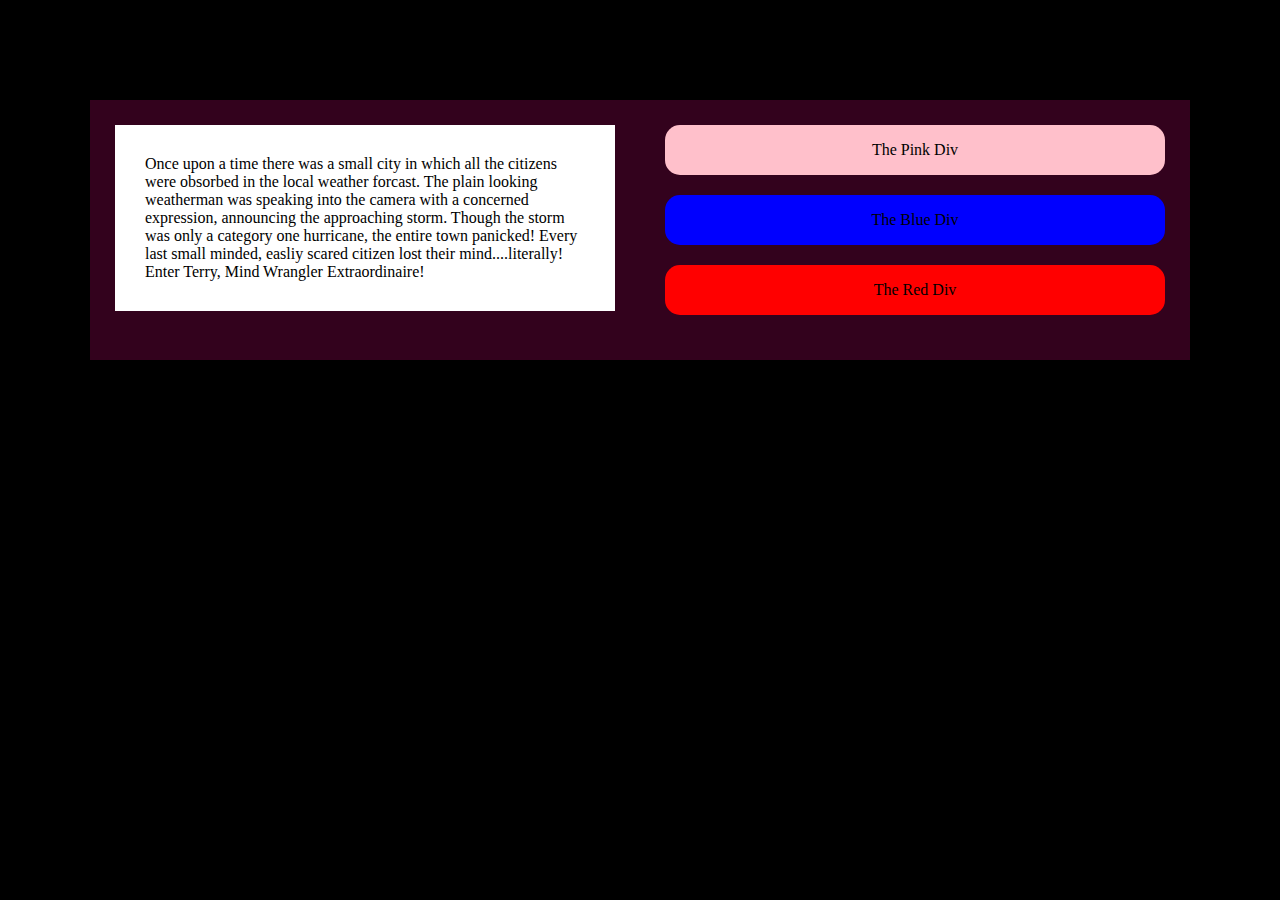
<file: project 1/FloatExamples/FloatExample1_withDivs/index.html>
<!DOCTYPE html>
<html lang="en">
<head>
    <meta charset="UTF-8">
    <title>Floats Testing</title>
    <link href="style.css" rel="stylesheet" type="text/css">
</head>
<body>
    <div id = "container">
        <div id="left">
            <p class="bodyText">
            Once upon a time there was a small city in which all the citizens were obsorbed in the local weather forcast. The plain looking weatherman was speaking into the camera with a concerned expression, announcing the approaching storm. Though the storm was only a category one hurricane, the entire town panicked! Every last small minded, easliy scared citizen lost their mind....literally! Enter Terry, Mind Wrangler Extraordinaire!
            </p>
        </div>
        <div id="right">
            <nav>
                <div class="button pink">
                The Pink Div
                </div>
                 <div class="button blue">
                 The Blue Div
                </div>
                 <div class="button red">
                 The Red Div
                </div>
            </nav>
        </div>
    </div>
</body>
</html>
</file>
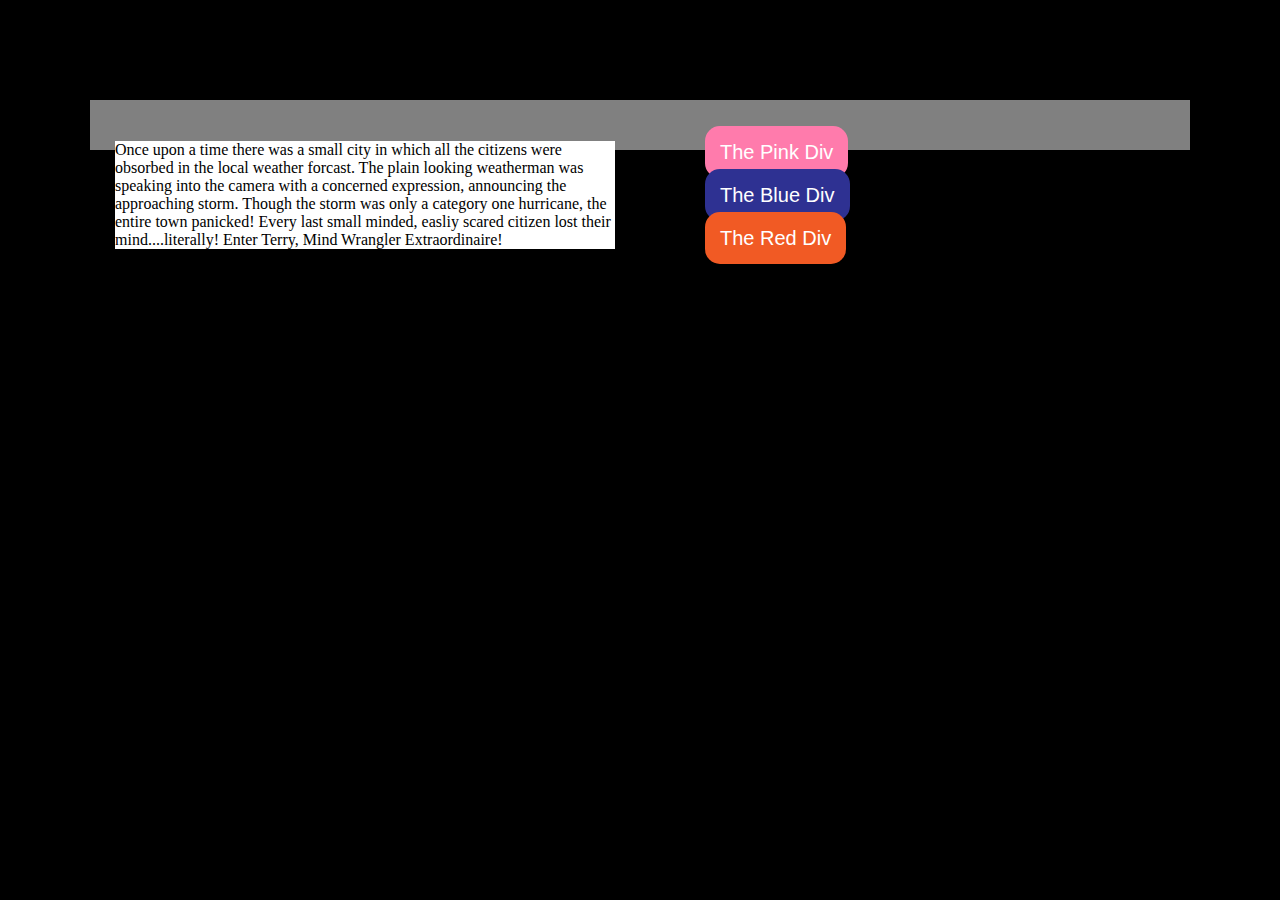
<file: project 1/FloatExamples/FloatExample2_withHyperlinksAsButtons/index.html>
<!DOCTYPE html>
<html lang="en">
<head>
    <meta charset="UTF-8">
    <title>Floats Testing</title>
    <link href="style.css" rel="stylesheet" type="text/css">
</head>
<body>
    <div id = "container">
        <div id="left">
            <p class="bodyText">
            Once upon a time there was a small city in which all the citizens were obsorbed in the local weather forcast. The plain looking weatherman was speaking into the camera with a concerned expression, announcing the approaching storm. Though the storm was only a category one hurricane, the entire town panicked! Every last small minded, easliy scared citizen lost their mind....literally! Enter Terry, Mind Wrangler Extraordinaire!
            </p>
        </div>
        <div id="right">
            <ul>
                <li>
                    <a class="button pink">
                    The Pink Div
                    </a>
                </li>
                <li>
                     <a class="button blue">
                     The Blue Div
                    </a>
                </li>
                <li>
                     <a class="button red">
                     The Red Div
                    </a>
                </li>
            </ul>
        </div>
    </div>
</body>
</html>
</file>
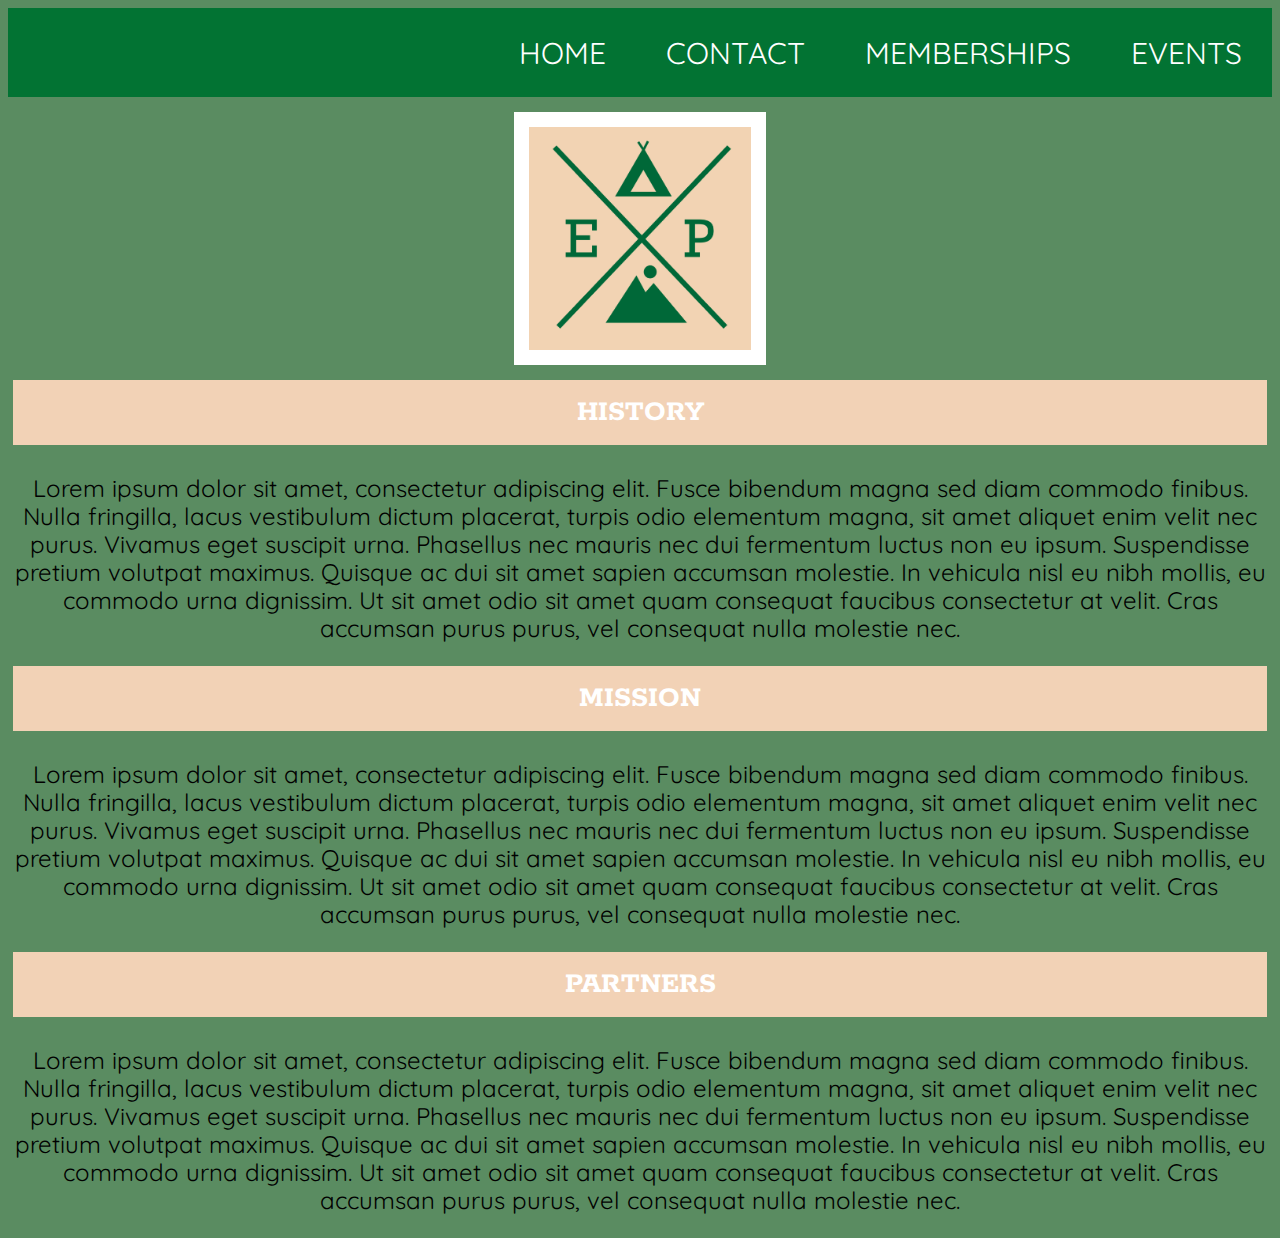
<file: project 1/s_castillo_project1_folder/about.html>
<!DOCTYPE html>
<html lang="en">

<head>
    <meta charset="UTF-8">
    <meta name="viewport" content="width=device-width,initial-scale=1">
    <link rel="stylesheet" type="text/css" href="styles.css">
    <link href="https://fonts.googleapis.com/css2?family=Quicksand:wght@300;400;500&display=swap" rel="stylesheet">
    <link href="https://fonts.googleapis.com/css2?family=Quicksand:wght@300;400;500&display=swap" rel="stylesheet">
    <link href="https://fonts.googleapis.com/css2?family=Rokkitt:wght@300;500&display=swap" rel="stylesheet">

    <title>"Explorers Playground: ABOUT"</title>
</head>

<body>
    <div id="navigation">

        <ul class="navbar">
            <li><a href=events.html class="navtext">EVENTS</a></li>
            <li><a href=membership.html class="navtext">MEMBERSHIPS </a></li>
            <li><a href=contact.html class="navtext">CONTACT</a></li>
            <li><a class="navtext" href="landingpage.html"> HOME</a></li>
        </ul>
    </div>

    <img class="logoABOUT" src="images/fakelogo.png" alt="explorers playground logo">
    <div>
        <h2>HISTORY</h2>
    </div>
    <div class="abouttext">
        <p>Lorem ipsum dolor sit amet, consectetur adipiscing elit. Fusce bibendum magna sed diam commodo finibus. Nulla fringilla, lacus vestibulum dictum placerat, turpis odio elementum magna, sit amet aliquet enim velit nec purus. Vivamus eget suscipit urna. Phasellus nec mauris nec dui fermentum luctus non eu ipsum. Suspendisse pretium volutpat maximus. Quisque ac dui sit amet sapien accumsan molestie. In vehicula nisl eu nibh mollis, eu commodo urna dignissim. Ut sit amet odio sit amet quam consequat faucibus consectetur at velit. Cras accumsan purus purus, vel consequat nulla molestie nec.
        </p>
    </div>

    <h2> MISSION </h2>
    <div class="abouttext">
        <p>Lorem ipsum dolor sit amet, consectetur adipiscing elit. Fusce bibendum magna sed diam commodo finibus. Nulla fringilla, lacus vestibulum dictum placerat, turpis odio elementum magna, sit amet aliquet enim velit nec purus. Vivamus eget suscipit urna. Phasellus nec mauris nec dui fermentum luctus non eu ipsum. Suspendisse pretium volutpat maximus. Quisque ac dui sit amet sapien accumsan molestie. In vehicula nisl eu nibh mollis, eu commodo urna dignissim. Ut sit amet odio sit amet quam consequat faucibus consectetur at velit. Cras accumsan purus purus, vel consequat nulla molestie nec.
        </p>
    </div>
    <h2> PARTNERS </h2>
    <div class="abouttext">
        <p>Lorem ipsum dolor sit amet, consectetur adipiscing elit. Fusce bibendum magna sed diam commodo finibus. Nulla fringilla, lacus vestibulum dictum placerat, turpis odio elementum magna, sit amet aliquet enim velit nec purus. Vivamus eget suscipit urna. Phasellus nec mauris nec dui fermentum luctus non eu ipsum. Suspendisse pretium volutpat maximus. Quisque ac dui sit amet sapien accumsan molestie. In vehicula nisl eu nibh mollis, eu commodo urna dignissim. Ut sit amet odio sit amet quam consequat faucibus consectetur at velit. Cras accumsan purus purus, vel consequat nulla molestie nec.
        </p>
    </div>
</body></html>
</file>
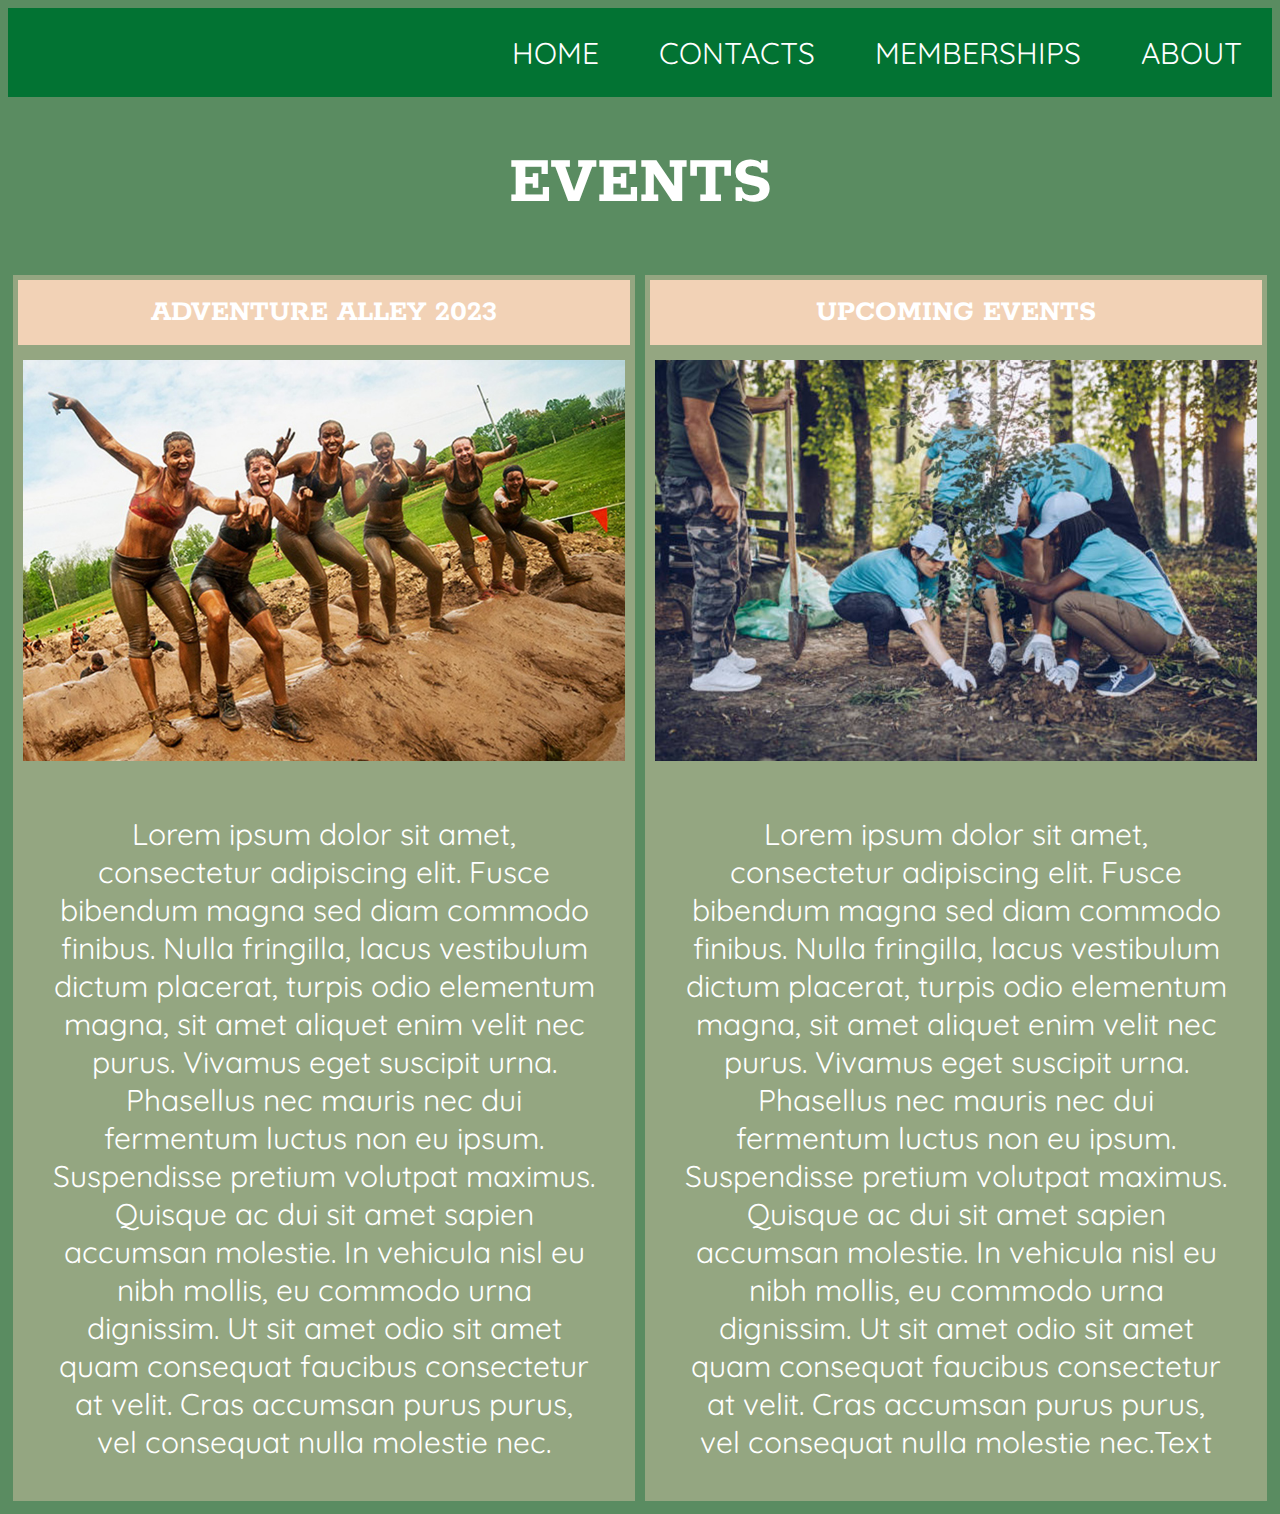
<file: project 1/s_castillo_project1_folder/events.html>
<!DOCTYPE html>
<html lang="en">

<head>
    <meta charset="UTF-8">
    <meta name="viewport" content="width=device-width,initial-scale=1">
    <link rel="stylesheet" type="text/css" href="styles.css">
    <link href="https://fonts.googleapis.com/css2?family=Quicksand:wght@300;400;500&display=swap" rel="stylesheet">
    <link href="https://fonts.googleapis.com/css2?family=Quicksand:wght@300;400;500&display=swap" rel="stylesheet">
    <link href="https://fonts.googleapis.com/css2?family=Rokkitt:wght@300;500&display=swap" rel="stylesheet">

    <title>"Explorers Playground: EVENTS"</title>
</head>

<body>
    <div id="navigation">

        <ul class="navbar">
            <li><a href=about.html class="navtext">ABOUT</a></li>
            <li><a href=membership.html class="navtext">MEMBERSHIPS</a></li>
            <li><a href=contact.html class="navtext"> CONTACTS</a></li>
            <li><a class="navtext" href="landingpage.html"> HOME</a></li>
        </ul>
    </div>
    <div>
        <h1>EVENTS</h1>
    </div>
    <div class="container">
        <div class="item">
            <h2> ADVENTURE ALLEY 2023</h2>
            <img class="eventpic" src="images/adventurealley.jpg">
            <div class="eventtext">Lorem ipsum dolor sit amet, consectetur adipiscing elit. Fusce bibendum magna sed diam commodo finibus. Nulla fringilla, lacus vestibulum dictum placerat, turpis odio elementum magna, sit amet aliquet enim velit nec purus. Vivamus eget suscipit urna. Phasellus nec mauris nec dui fermentum luctus non eu ipsum. Suspendisse pretium volutpat maximus. Quisque ac dui sit amet sapien accumsan molestie. In vehicula nisl eu nibh mollis, eu commodo urna dignissim. Ut sit amet odio sit amet quam consequat faucibus consectetur at velit. Cras accumsan purus purus, vel consequat nulla molestie nec.</div>
        </div>
        <div class="item">
            <h2> UPCOMING EVENTS</h2>

            <img class="eventpic" src="images/upcomingevents.jpg">
            <div class="eventtext">Lorem ipsum dolor sit amet, consectetur adipiscing elit. Fusce bibendum magna sed diam commodo finibus. Nulla fringilla, lacus vestibulum dictum placerat, turpis odio elementum magna, sit amet aliquet enim velit nec purus. Vivamus eget suscipit urna. Phasellus nec mauris nec dui fermentum luctus non eu ipsum. Suspendisse pretium volutpat maximus. Quisque ac dui sit amet sapien accumsan molestie. In vehicula nisl eu nibh mollis, eu commodo urna dignissim. Ut sit amet odio sit amet quam consequat faucibus consectetur at velit. Cras accumsan purus purus, vel consequat nulla molestie nec.Text</div>
        </div>
    </div>
</file>
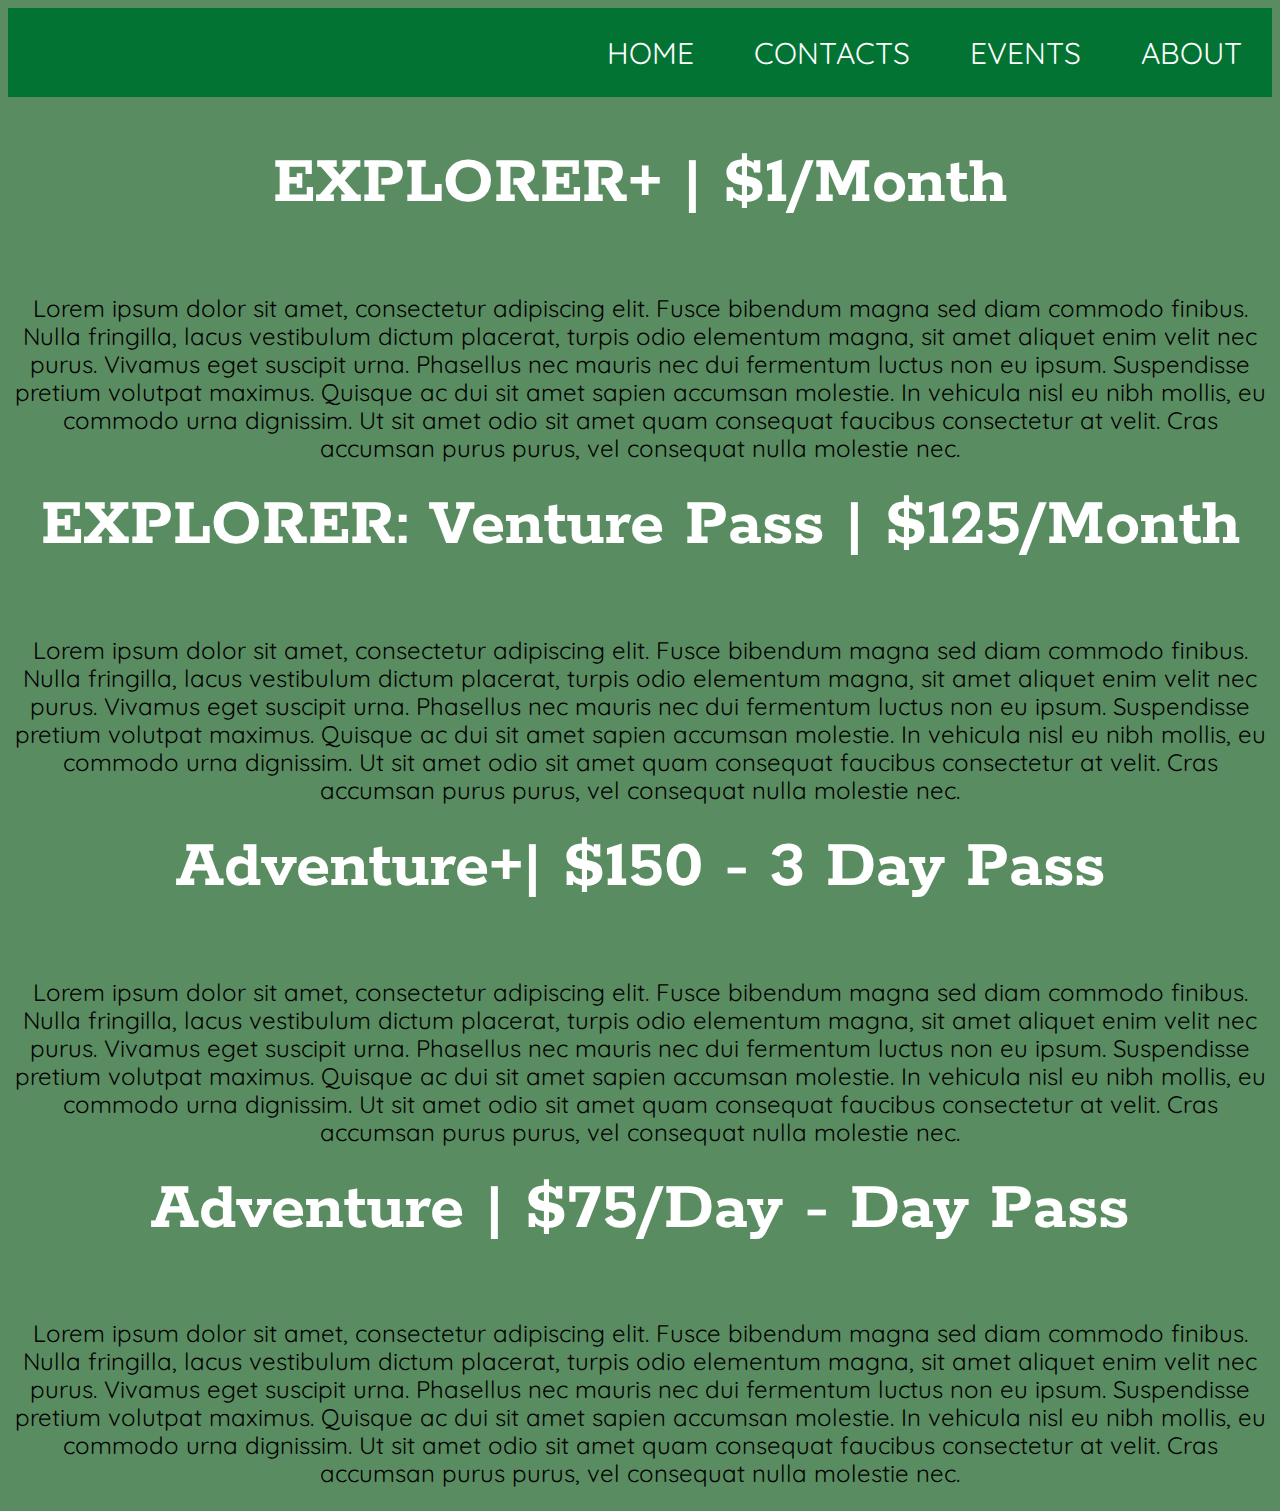
<file: project 1/s_castillo_project1_folder/membership.html>
<!DOCTYPE html>
<html lang="en">

<head>
    <meta charset="UTF-8">
    <meta name="viewport" content="width=device-width,initial-scale=1">
    <link rel="stylesheet" type="text/css" href="styles.css">
    <link href="https://fonts.googleapis.com/css2?family=Quicksand:wght@300;400;500&display=swap" rel="stylesheet">
    <link href="https://fonts.googleapis.com/css2?family=Quicksand:wght@300;400;500&display=swap" rel="stylesheet">
    <link href="https://fonts.googleapis.com/css2?family=Rokkitt:wght@300;500&display=swap" rel="stylesheet">

    <title>"Explorers Playground: MEMBERSHIP"</title>
</head>

<body>
    <div id="navigation">

        <ul class="navbar">
            <li><a href=about.html class="navtext">ABOUT</a></li>
            <li><a href=events.html class="navtext">EVENTS</a></li>
            <li><a href=contact.html class="navtext"> CONTACTS</a></li>
            <li><a class="navtext" href="landingpage.html"> HOME</a></li>
        </ul>
    </div>
    <div>
        <h1>EXPLORER+ | $1/Month</h1>
    </div>
    <div>
        <p>Lorem ipsum dolor sit amet, consectetur adipiscing elit. Fusce bibendum magna sed diam commodo finibus. Nulla fringilla, lacus vestibulum dictum placerat, turpis odio elementum magna, sit amet aliquet enim velit nec purus. Vivamus eget suscipit urna. Phasellus nec mauris nec dui fermentum luctus non eu ipsum. Suspendisse pretium volutpat maximus. Quisque ac dui sit amet sapien accumsan molestie. In vehicula nisl eu nibh mollis, eu commodo urna dignissim. Ut sit amet odio sit amet quam consequat faucibus consectetur at velit. Cras accumsan purus purus, vel consequat nulla molestie nec.</p>
    </div>
    <div>
        <h1>EXPLORER: Venture Pass | $125/Month</h1>
    </div>
    <div>
        <p>Lorem ipsum dolor sit amet, consectetur adipiscing elit. Fusce bibendum magna sed diam commodo finibus. Nulla fringilla, lacus vestibulum dictum placerat, turpis odio elementum magna, sit amet aliquet enim velit nec purus. Vivamus eget suscipit urna. Phasellus nec mauris nec dui fermentum luctus non eu ipsum. Suspendisse pretium volutpat maximus. Quisque ac dui sit amet sapien accumsan molestie. In vehicula nisl eu nibh mollis, eu commodo urna dignissim. Ut sit amet odio sit amet quam consequat faucibus consectetur at velit. Cras accumsan purus purus, vel consequat nulla molestie nec.</p>
    </div>
    <div>
        <h1>Adventure+| $150 - 3 Day Pass </h1>
    </div>
    <div>
        <p>Lorem ipsum dolor sit amet, consectetur adipiscing elit. Fusce bibendum magna sed diam commodo finibus. Nulla fringilla, lacus vestibulum dictum placerat, turpis odio elementum magna, sit amet aliquet enim velit nec purus. Vivamus eget suscipit urna. Phasellus nec mauris nec dui fermentum luctus non eu ipsum. Suspendisse pretium volutpat maximus. Quisque ac dui sit amet sapien accumsan molestie. In vehicula nisl eu nibh mollis, eu commodo urna dignissim. Ut sit amet odio sit amet quam consequat faucibus consectetur at velit. Cras accumsan purus purus, vel consequat nulla molestie nec.</p>
    </div>
    <div>
        <h1>Adventure | $75/Day - Day Pass </h1>
    </div>
    <div>
        <p>Lorem ipsum dolor sit amet, consectetur adipiscing elit. Fusce bibendum magna sed diam commodo finibus. Nulla fringilla, lacus vestibulum dictum placerat, turpis odio elementum magna, sit amet aliquet enim velit nec purus. Vivamus eget suscipit urna. Phasellus nec mauris nec dui fermentum luctus non eu ipsum. Suspendisse pretium volutpat maximus. Quisque ac dui sit amet sapien accumsan molestie. In vehicula nisl eu nibh mollis, eu commodo urna dignissim. Ut sit amet odio sit amet quam consequat faucibus consectetur at velit. Cras accumsan purus purus, vel consequat nulla molestie nec.</p>
    </div>
</file>
<file: project 1/FloatExamples/FloatExample1_withDivs/style.css>
body {
    background-color:black;
    margin:0;
    padding:0;
}

#container {
    max-width: 1050px;
    margin: 100px auto;
    background-color:rgba(255,10,145,0.2);
    padding: 25px;
    overflow: auto;
}

#left {
    width:500px;
    float:left;
    margin-right:50px;
}

#right {
    width:500px;
    float:left;

}

.bodyText {
    background-color: white;
    margin-top:0;
    padding: 30px;
}

.button {
    margin-bottom: 20px;
    border-radius: 15px;
    line-height: 50px;
    text-align: center;
}

.pink {
    background-color:pink;
}

.blue {
    background-color: blue;
}

.red {
    background-color: red;
}
</file>
<file: project 1/FloatExamples/FloatExample2_withHyperlinksAsButtons/style.css>
body {
    background-color:black;
    margin:0;
    padding:0;
}

#container {
    max-width: 1050px;
    margin: 100px auto;
    background-color:gray;
    padding: 25px;
/*    overflow: auto;*/
}

#left {
    width:500px;
    float:left;
    margin-right:50px;
}

#right {
    width:500px;
    float:left;

}

.bodyText {
    background-color: white;
/*    margin-top:0;*/
/*    padding: 30px;*/
}
ul {
/*    margin:0;*/
/*    padding: 0;*/
}

li {
    margin-bottom: 20px;
/*    overflow: auto;*/
}

a { 
    font-family: Arial;
    font-size:20px;
    border-radius: 15px;
    text-align: center;
    padding: 15px;
/*    width:300px;*/
/*    display:block;*/
}

.pink {
	background-color: rgba(255,123,172,1);
	color: white;
}

.pink:hover {
    background-color: rgba(255,123,172,.8);
}
.red {
	background-color: rgba(241,90,36,1);
	color: white;
}

.red:hover {
    background-color: rgba(241,90,36,.8);
}
.blue {
	background-color: rgba(46,49,146,1);
	color: white;
}

.blue:hover {
    background-color: rgba(46,49,146,.8);
}
</file>
<file: project 1/s_castillo_project1_folder/styles.css>
@charset "UFT-8";
@import url('https://fonts.googleapis.com/css2?family=Quicksand:wght@300;400;500&display=swap');
@import url('https://fonts.googleapis.com/css2?family=Rokkitt:wght@300;500&display=swap');

body {
    background-color:
        #5A8C61;
}

.socialsicon {
    color: #FFFFFF;
    transition: color 0.2s;
    float: right;
    margin: 20px 30px;
    font-size: 60px;
    text-decoration: none
}

.socialsicon:hover {
    color: #aaaaaa;
}


.logo {
    float: left;
    display: inline-block;
    bottom: 24%;
    left: 3em;
    width: 20%;
    border: 15px solid #027333;
    position: absolute;
    z-index: 3
}

#slides {
    width: 100%;
    height: 980px;
    background-position: center center;
    background-size: cover;
    background-repeat: no-repeat;
    backface-visibility: hidden;
    animation: slides 8s linear infinite 0s;
    animation-timing-function: ease-in-out;
    background-image: url(images/slides);
    z-index: 2
}

@keyframes slides {
    0% {
        background-image: url(images/slides/slide1.jpg)
    }

    25% {
        background-image: url(images/slides/slide2.jpg)
    }

    50% {
        background-image: url(images/slides/slide3.jpg)
    }

    75% {
        background-image: url(images/slides/slide4.jpg)
    }

    100% {
        background-image: url(images/slides/slide5.jpg)
    }
}

#navigation {
    width: 100%;
    overflow: hidden;
    background-color: #027333;
}

.navbar {
    list-style-type: none;
    background-color: #027333;
    margin: none;
    padding: none;
    z-index: 1
}

.navtext {
    font-family: "Quicksand";
    font-size: 30px;
    color: #FFFFFF;
    padding: 10px 30px 25px 30px;
    background-color: #027333;
    text-decoration: none;
    transition: color 0.2s;
    display: inline-block;

}

.li,
.navtext {
    float: right;
    background-color: #027333;
    margin: 0px;
    text-align: center;
}

.navtext:hover {
    color: #aaaaaa
}

p {
    font-family: "Quicksand";
    font-size: 24px;
    line-height: 28px;
    text-align: center;
    float: left
}

h1 {
    font-family: "Rokkitt";
    font-size: 70px;
    color: #FFFFFF;
    justify-content: center;
    text-align: center
}

.iconcontact {
    color: #FFFFFF;
    transition: color 0.2s;
    padding: 20px 20px;
    font-size: 70px;
    text-decoration: none;
    justify-content: center
}

.socialscontact {
    text-align: center;
    margin-top: 20px;
}

#contacts {
    text-align: center;
    margin-top: 20px;
    justify-content: center
}

.contacttext {
    font-family: "Quicksand";
    color: #FFFFFF;
    font-size: 30px;
    padding: 40px;
    text-align: center
}

* {
    box-sizing: border-box;
}

.container {
    display: flex;
}

.item {
    flex: 1;
    display: inline-block;
    background-color: #94A681;
    margin: 5px;
}

.eventpic {
    width: 100%;
    padding: 10px;
    display: inline-block;
    justify-content: center;
}

.eventtext {
    font-family: "Quicksand";
    color: #FFFFFF;
    font-size: 30px;
    padding: 40px;
    text-align: center
}

h2 {
    font-family: "Rokkitt";
    font-size: 30px;
    color: #FFFFFF;
    justify-content: center;
    text-align: center;
    background-color: #F2D2B6;
    padding: 15px;
    margin: 5px;
    overflow: hidden
}

.logoABOUT {
    display: block;
    width: 20%;
    border: 15px solid #FFFFFF;
    margin: 15px auto 15px auto
}

.abouttext {
    font-family: "quicksand"
}
</file>
